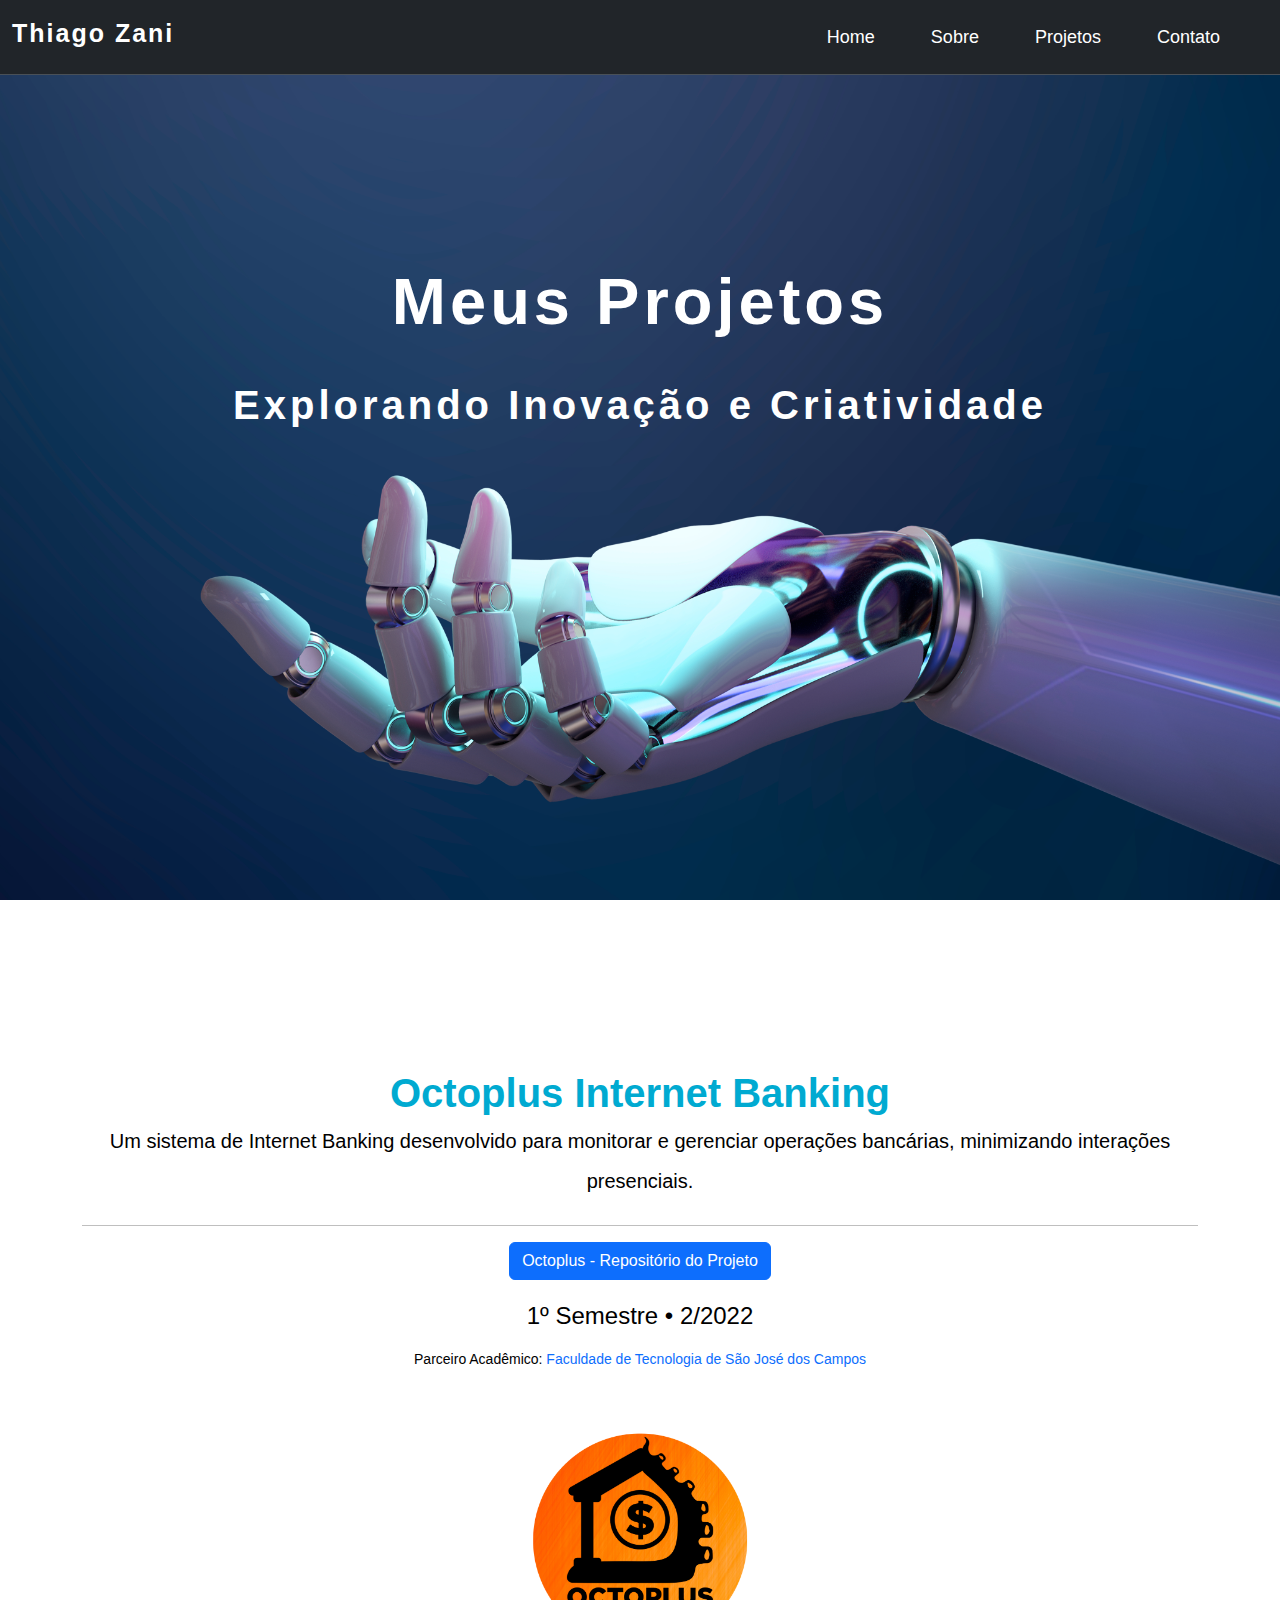
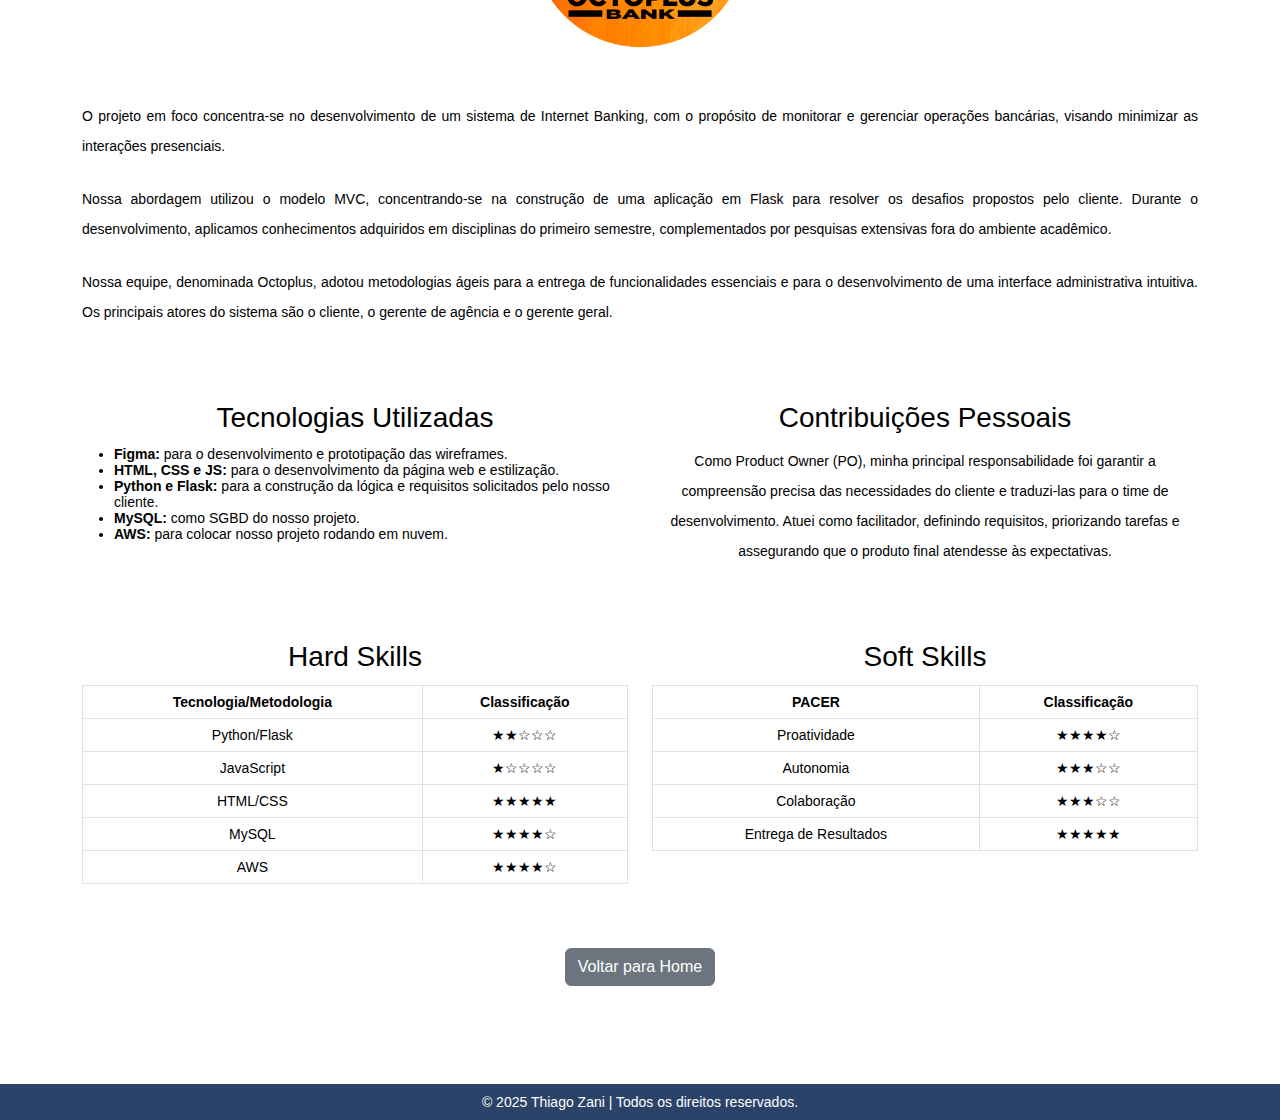
<file: docs/pages/projects.html>
<!DOCTYPE html>
<html lang="en">
  <head>
    <meta charset="utf-8" />
    <meta
      name="viewport"
      content="width=device-width, initial-scale=1, maximum-scale=1"
    />
    <title>Projetos - Thiago Zani</title>
  
    <!--BOOTSTRAP MAIN STYLES -->
    <link rel="stylesheet" href="../lib/bootstrap-5.3.3-dist/css/bootstrap.min.css" />
    <!--FONTAWESOME MAIN STYLE -->
    <link href="../assets/css/font-awesome.min.css" rel="stylesheet" />
    <!-- Custom CSS -->
    <link href="../assets/css/style.css" rel="stylesheet" />
  </head>
  <body>
    <!-- Navbar -->
    <nav
      class="navbar navbar-expand-lg bg-dark border-bottom fixed-top navbar-inverse"
      data-bs-theme="dark"
    >
      <div class="container-fluid">
        <h1 class="navbar-brand" style="cursor: default">Thiago Zani</h1>
        <button
          class="navbar-toggler"
          type="button"
          data-bs-toggle="collapse"
          data-bs-target="#navbarNav"
          aria-controls="navbarNav"
          aria-expanded="false"
          aria-label="Toggle navigation"
        >
          <span class="navbar-toggler-icon"></span>
        </button>
        <div class="collapse navbar-collapse" id="navbarNav">
          <ul class="navbar-nav ms-auto">
            <li class="nav-item">
              <a
                class="nav-link"
                aria-current="page"
                href="../index.html#header-section"
                >Home</a
              >
            </li>
            <li class="nav-item">
              <a class="nav-link" href="../index.html#sobre-section">Sobre</a>
            </li>
            <li class="nav-item">
              <a class="nav-link" href="../index.html#projetos-section"
                >Projetos</a
              >
            </li>
            <li class="nav-item">
              <a class="nav-link" href="../index.html#contato-section">Contato</a>
            </li>
          </ul>
        </div>
      </div>
    </nav>

    <!-- HEADER SECTION -->
    <div
      id="header-section"
      style="
        background: url('../assets/img/header.jpg') no-repeat center center;
        background-size: cover;
      "
    >
      <div id="top" class="container">
        <div class="row centered">
          <div class="header-text col-md-12">
            <h1><strong> Meus Projetos</strong></h1>
            <h2 class="mt-5">Explorando Inovação e Criatividade</h2>
          </div>
        </div>
      </div>
    </div>
    <!-- END HEADER SECTION -->

    <!-- PROJETOS SECTION -->
    <div id="projetos-section" class="mt-5">
      <div class="container">
        <div class="row text-center main-top-margin">
          <div class="col-md-12">
            <h1>Octoplus Internet Banking</h1>
            <h5>
              Um sistema de Internet Banking desenvolvido para monitorar e
              gerenciar operações bancárias, minimizando interações presenciais.
            </h5>
          </div>
        </div>
        <hr />
        <div class="row text-center">
          <div class="col-md-12">
            <a
              href="https://github.com/Octoplus-Group"
              class="btn btn-primary mb-3"
              target="_blank"
              >Octoplus - Repositório do Projeto</a
            >
            <h4>1º Semestre • 2/2022</h4>
            <p>
              Parceiro Acadêmico:
              <a href="https://fatecsjc-prd.azurewebsites.net/" target="_blank"
                >Faculdade de Tecnologia de São José dos Campos</a
              >
            </p>
            <img
              src="../assets/img/projects/01-OCTOPLUS_BANK/01-logo_octoplus_bank_transparente.png"
              class="img-fluid mb-4"
              alt="Logo Octoplus"
              style="max-width: 20%"
            />
          </div>
        </div>
        <div class="row">
          <div class="col-md-12 text-justify">
            <p>
              O projeto em foco concentra-se no desenvolvimento de um sistema de
              Internet Banking, com o propósito de monitorar e gerenciar
              operações bancárias, visando minimizar as interações presenciais.
            </p>
            <p>
              Nossa abordagem utilizou o modelo MVC, concentrando-se na
              construção de uma aplicação em Flask para resolver os desafios
              propostos pelo cliente. Durante o desenvolvimento, aplicamos
              conhecimentos adquiridos em disciplinas do primeiro semestre,
              complementados por pesquisas extensivas fora do ambiente
              acadêmico.
            </p>
            <p>
              Nossa equipe, denominada Octoplus, adotou metodologias ágeis para
              a entrega de funcionalidades essenciais e para o desenvolvimento
              de uma interface administrativa intuitiva. Os principais atores do
              sistema são o cliente, o gerente de agência e o gerente geral.
            </p>
          </div>
        </div>
        <div class="row mt-5">
          <div class="col-md-6">
            <h3>Tecnologias Utilizadas</h3>
            <ul class="text-start">
              <li>
                <strong>Figma:</strong> para o desenvolvimento e prototipação
                das wireframes.
              </li>
              <li>
                <strong>HTML, CSS e JS:</strong> para o desenvolvimento da
                página web e estilização.
              </li>
              <li>
                <strong>Python e Flask:</strong> para a construção da lógica e
                requisitos solicitados pelo nosso cliente.
              </li>
              <li><strong>MySQL:</strong> como SGBD do nosso projeto.</li>
              <li>
                <strong>AWS:</strong> para colocar nosso projeto rodando em
                nuvem.
              </li>
            </ul>
          </div>
          <div class="col-md-6">
            <h3>Contribuições Pessoais</h3>
            <p>
              Como Product Owner (PO), minha principal responsabilidade foi
              garantir a compreensão precisa das necessidades do cliente e
              traduzi-las para o time de desenvolvimento. Atuei como
              facilitador, definindo requisitos, priorizando tarefas e
              assegurando que o produto final atendesse às expectativas.
            </p>
          </div>
        </div>
        <div class="row mt-5">
          <div class="col-md-6">
            <h3>Hard Skills</h3>
            <table class="table table-bordered text-center">
              <thead>
                <tr>
                  <th>Tecnologia/Metodologia</th>
                  <th>Classificação</th>
                </tr>
              </thead>
              <tbody>
                <tr>
                  <td>Python/Flask</td>
                  <td>★★☆☆☆</td>
                </tr>
                <tr>
                  <td>JavaScript</td>
                  <td>★☆☆☆☆</td>
                </tr>
                <tr>
                  <td>HTML/CSS</td>
                  <td>★★★★★</td>
                </tr>
                <tr>
                  <td>MySQL</td>
                  <td>★★★★☆</td>
                </tr>
                <tr>
                  <td>AWS</td>
                  <td>★★★★☆</td>
                </tr>
              </tbody>
            </table>
          </div>
          <div class="col-md-6">
            <h3>Soft Skills</h3>
            <table class="table table-bordered text-center">
              <thead>
                <tr>
                  <th>PACER</th>
                  <th>Classificação</th>
                </tr>
              </thead>
              <tbody>
                <tr>
                  <td>Proatividade</td>
                  <td>★★★★☆</td>
                </tr>
                <tr>
                  <td>Autonomia</td>
                  <td>★★★☆☆</td>
                </tr>
                <tr>
                  <td>Colaboração</td>
                  <td>★★★☆☆</td>
                </tr>
                <tr>
                  <td>Entrega de Resultados</td>
                  <td>★★★★★</td>
                </tr>
              </tbody>
            </table>
          </div>
        </div>
        <div class="text-center mt-5">
          <a href="#top" class="btn btn-secondary">Voltar para Home</a>
        </div>
      </div>
    </div>
    <!-- END PROJETOS SECTION -->

    <!-- Footer -->
    <div id="footer" class="mt-5">
      <div class="container">
        <div class="row">
          <div class="col-md-12 text-center">
            &copy; 2025 Thiago Zani | Todos os direitos reservados.
          </div>
        </div>
      </div>
    </div>
    <!-- END Footer -->

    <!-- Bootstrap JS -->
    <script src="../lib/bootstrap-5.3.3-dist/js/bootstrap.bundle.min.js"></script>
  </body>
</html>
</file>
<file: docs/assets/css/style.css>
/*=============================================================
    Authour URI: www.binarytheme.com
    License: Commons Attribution 3.0

    http://creativecommons.org/licenses/by/3.0/

    100% To use For Personal And Commercial Use.
    IN EXCHANGE JUST GIVE US CREDITS AND TELL YOUR FRIENDS ABOUT US
   
    ========================================================  */
/* ===========================================================
   GENERAL STYLES   
   ============================================================*/
body {
   font-family:'Open Sans', sans-serif;
    font-weight: 400;
    font-size: 14px;
    color: #000;   
/*     margin-top: 40px;
 */    line-height:16px;
}

h1, h2, h3, h4, h5, h6 {
      font-family:'Open Sans', sans-serif;
    font-weight: 500;
   line-height:40px;
   
}

h1 {
    color:#00aad1;
    font-weight: 700;
}
.text-center {
    text-align: center; 
}

.main-top-margin {
     margin-top: 75px;
}
.main-low-margin {
     margin-top: 55px;
}

a,a:hover {
    text-decoration:none;
}

p {
    line-height: 30px;
    margin-bottom: 23px;
}

.img-margin-product {
    margin-top:30px;
}
.bottam-pad {
     padding-bottom:40px;
}
.text-justify {
    text-align:justify;
}
/* ==========================================================================
   COLOR CODES
   ========================================================================== */

.color-red {
    color:#ff0000;
}

.color-green {
    color:#07BB00;
}

.color-light-blue {
    color:#BB00BB;
}

.color-blue {
    color:#0052FF;
}
.color-brown {
    color:#EB8F2D;
}
.color-black {
    color:#000000;
}

/* ==========================================================================
   NAVBAR SECTION
   ========================================================================== */
   .navbar-nav .nav-item {
    margin-right: 40px;
    font-size: large;
  }
/* ==========================================================================
   HEADER SECTION
   ========================================================================== */

   #header-section {
    position: relative;
    background: url(../img/header.jpg) no-repeat center top;
    background-size: cover;
    background-position: center center; 
    text-align: center;
    min-height: 100vh;
    width: 100%;
    display: flex;
    flex-direction: column;
    justify-content: center;
    align-items: center;
    -webkit-background-size: cover;
    -moz-background-size: cover;
    -o-background-size: cover;
    background-size: cover;
    
}
.header-text {margin-bottom: 200px;}

#header-section h1 {
    
	color: white;
	font-size: 65px;
	font-weight: 900;
	letter-spacing: 4px;
    line-height:70px;
}

#header-section h2 {
	color: white;
	font-size: 40px;
	font-weight: 900;
	letter-spacing: 4px;
}
.down-icon {
    color:white;
    font-weight:900;
}
/* ==========================================================================
   SOBRE SECTION
   ========================================================================== */

#sobre-section {
    background-color: #FAFAFA;
   
}


/*==========================================
   SOCIAL ICON STYLES
=====================================================*/

.color-github {
     color:black;    
}
.color-linkedin {
     color:#007bb6;
}

/* ==========================================================================
   PROJETOS SECTION
   ========================================================================== */
   #projetos-section {
    min-height: 100vh; /* Garante que a seção ocupe toda a altura da tela */
    display: flex;
    flex-direction: column;
    justify-content: space-between; /* Distribui o conteúdo verticalmente */
    padding: 50px 0; /* Espaçamento superior e inferior */
    text-align: center;
  }
  
  #carouselExampleCaptions {
    max-height: 400px; /* Define a altura máxima do carrossel */
    overflow: hidden; /* Garante que o conteúdo extra não ultrapasse */
  }
  
  #carouselExampleCaptions img {
    height: 100%; /* Ajusta a altura das imagens ao carrossel */
    object-fit: cover; /* Garante que as imagens sejam cortadas proporcionalmente */
  }


/* ===========================================================
   BOOTSTRAP ELEMENTS CHANGES   
   ============================================================*/
.navbar {
	font-size: 14px;
}

.navbar-inverse {
	background: #000000;
border-color: #5D5B66;
}

.navbar-inverse .navbar-nav > .active > a {
	background: #ffffff;
}

.navbar-inverse .navbar-brand {
	color: #ffffff;
	font-weight: bolder;
	font-size: 25px;
    font-weight:900;
	letter-spacing: 2px;
}
.navbar-inverse :hover .navbar-brand:hover {
	color: #ffffff;	
}
.navbar-inverse .navbar-nav > li > a {
color: #FFFFFF;
}

/* ==========================================================================
   CONTACT SECTION
   ========================================================================== */

#contato-section {
    background-color: #FAFAFA;
}
/* ==========================================================================
   FOOTER SECTION
   ========================================================================== */
   

#footer {
    background-color: #2B4369; 
    color: #fff; 
    text-align: right; 
    padding: 10px 30px 10px 30px;
}
</file>
